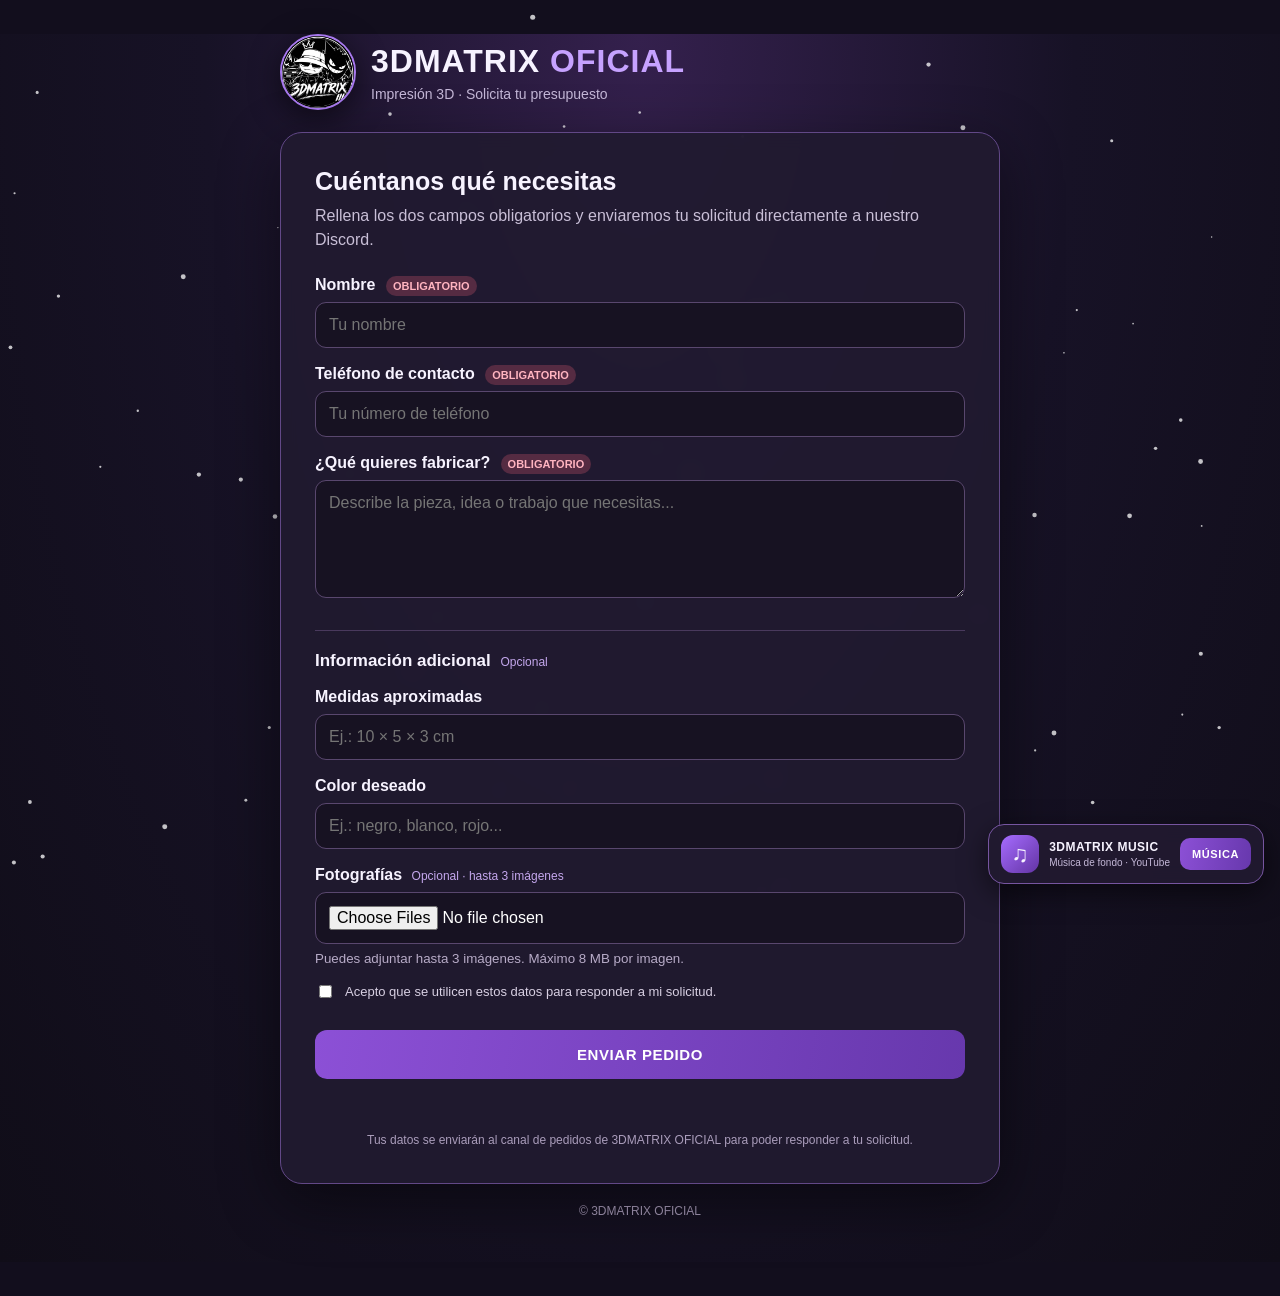
<file: index.html>
<!doctype html>
<html lang="es">
<head>
  <meta charset="utf-8">
  <meta name="viewport" content="width=device-width, initial-scale=1">
  <meta name="theme-color" content="#171226">
  <title>3DMATRIX OFICIAL | Solicitar presupuesto</title>
  <link rel="stylesheet" href="style.css">
</head>
<body>
  <canvas id="snow" aria-hidden="true"></canvas>
  <main class="wrap">
    <header class="brand">
      <img class="brand-logo" src="logo.jpg" alt="Logo 3DMATRIX OFICIAL">
      <div><h1>3DMATRIX <span>OFICIAL</span></h1><p>Impresión 3D · Solicita tu presupuesto</p></div>
    </header>

    <section class="panel">
      <h2>Cuéntanos qué necesitas</h2>
      <p class="intro">Rellena los dos campos obligatorios y enviaremos tu solicitud directamente a nuestro Discord.</p>
      <form id="orderForm">
        <label for="name">Nombre <b class="required">Obligatorio</b></label>
        <input id="name" name="name" type="text" autocomplete="name" placeholder="Tu nombre" required maxlength="80">

        <label for="phone">Teléfono de contacto <b class="required">Obligatorio</b></label>
        <input id="phone" name="phone" type="tel" autocomplete="tel" placeholder="Tu número de teléfono" required maxlength="30">

        <label for="description">¿Qué quieres fabricar? <b class="required">Obligatorio</b></label>
        <textarea id="description" name="description" rows="5" placeholder="Describe la pieza, idea o trabajo que necesitas..." required maxlength="1800"></textarea>

        <div class="optional-title">Información adicional <span>Opcional</span></div>
        <label for="dimensions">Medidas aproximadas</label>
        <input id="dimensions" name="dimensions" type="text" placeholder="Ej.: 10 × 5 × 3 cm">

        <label for="color">Color deseado</label>
        <input id="color" name="color" type="text" placeholder="Ej.: negro, blanco, rojo...">

        <label for="photos">Fotografías <span class="optional">Opcional · hasta 3 imágenes</span></label>
        <input id="photos" name="photos" type="file" accept="image/*" multiple>
        <small class="hint">Puedes adjuntar hasta 3 imágenes. Máximo 8 MB por imagen.</small>

        <label class="consent"><input id="consent" type="checkbox" required> <span>Acepto que se utilicen estos datos para responder a mi solicitud.</span></label>
        <button id="submitBtn" type="submit">ENVIAR PEDIDO</button>
        <p id="status" class="status" role="status" aria-live="polite"></p>
      </form>
      <p class="privacy">Tus datos se enviarán al canal de pedidos de 3DMATRIX OFICIAL para poder responder a tu solicitud.</p>
    </section>
    <footer>© 3DMATRIX OFICIAL</footer>
  </main>

  <aside class="music-player" aria-label="Reproductor de música">
    <div class="music-icon">♫</div>
    <div class="music-info">
      <strong>3DMATRIX MUSIC</strong>
      <span>Música de fondo · YouTube</span>
    </div>
    <button class="music-toggle" id="musicToggle" type="button" aria-label="Mostrar u ocultar reproductor">MÚSICA</button>
    <div class="youtube-frame" id="youtubeFrame" hidden>
      <iframe
        id="youtubeMusic"
        title="Música de fondo de 3DMATRIX OFICIAL"
        width="280"
        height="158"
        src="https://www.youtube-nocookie.com/embed/AmBBSd6CWcs?enablejsapi=1&loop=1&playlist=AmBBSd6CWcs&controls=1&rel=0"
        allow="encrypted-media; picture-in-picture"
        referrerpolicy="strict-origin-when-cross-origin"
        allowfullscreen>
      </iframe>
      <p>La reproducción comienza cuando pulses play. El bucle depende de la disponibilidad del vídeo en YouTube.</p>
    </div>
  </aside>

  <script src="config.js"></script>
  <script src="script.js"></script>
</body>
</html>
</file>
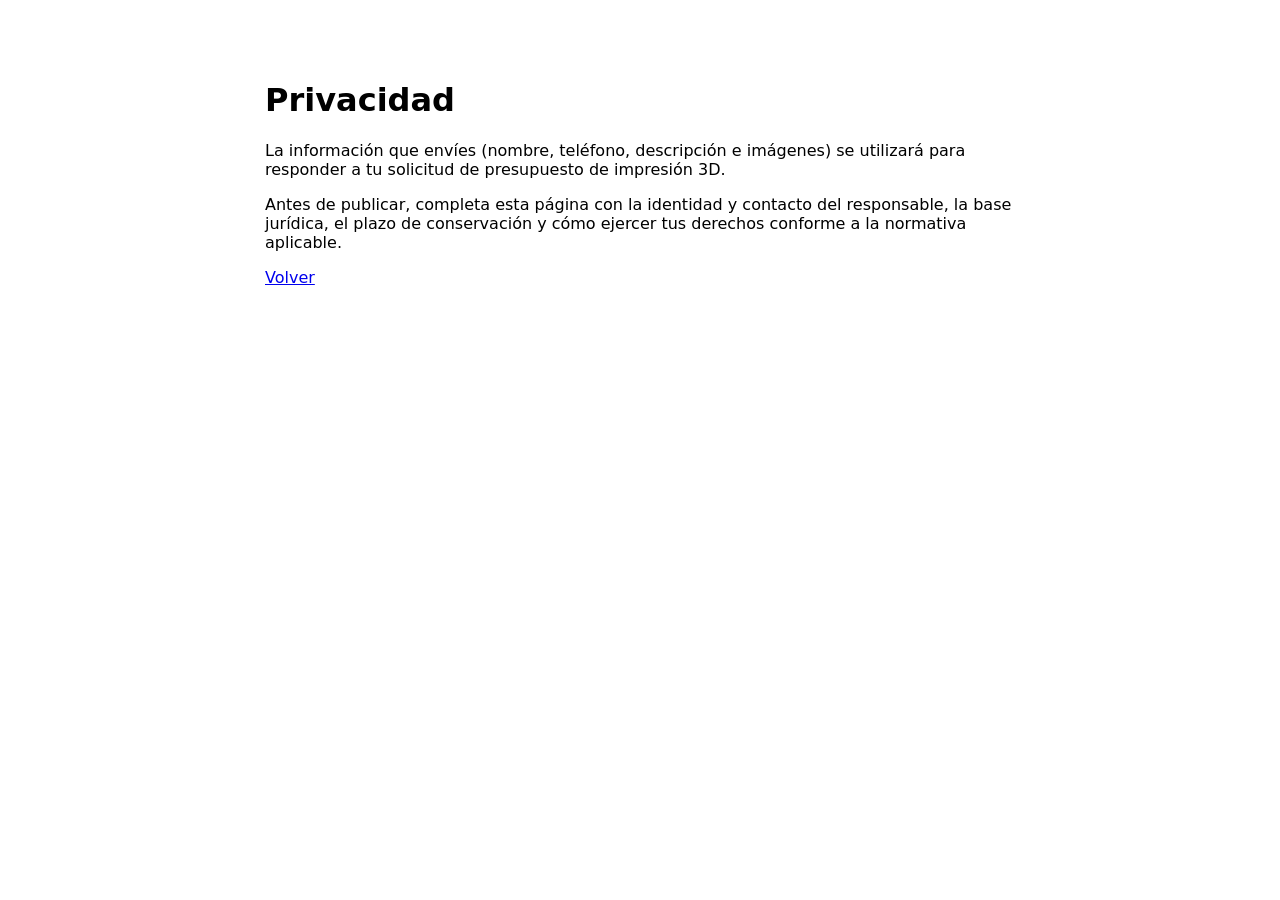
<file: privacy.html>
<!doctype html><html lang="es"><meta charset="utf-8"><meta name="viewport" content="width=device-width"><title>Privacidad</title><body style="font-family:system-ui;max-width:750px;margin:40px auto;padding:20px"><h1>Privacidad</h1><p>La información que envíes (nombre, teléfono, descripción e imágenes) se utilizará para responder a tu solicitud de presupuesto de impresión 3D.</p><p>Antes de publicar, completa esta página con la identidad y contacto del responsable, la base jurídica, el plazo de conservación y cómo ejercer tus derechos conforme a la normativa aplicable.</p><p><a href="index.html">Volver</a></p></body></html>
</file>
<file: style.css>
*{box-sizing:border-box}html{min-height:100%;background:#120e1d}body{margin:0;min-height:100vh;font-family:Arial,Helvetica,sans-serif;color:#f7f3ff;background:radial-gradient(ellipse at top,#34204d 0,#171226 48%,#100d18 100%);overflow-x:hidden}#snow{position:fixed;inset:0;width:100%;height:100%;pointer-events:none;z-index:0}.wrap{position:relative;z-index:1;width:min(720px,calc(100% - 28px));margin:34px auto;padding-bottom:24px}.brand{display:flex;align-items:center;gap:15px;margin:0 0 22px}.brand-logo{width:76px;height:76px;object-fit:cover;border-radius:50%;border:2px solid #a879ef;box-shadow:0 8px 30px #0008}.brand h1{margin:0;font-size:clamp(22px,5vw,32px);letter-spacing:1px}.brand h1 span{color:#c6a2ff}.brand p{margin:6px 0 0;color:#c5b8d8;font-size:14px}.panel{background:#211a30ed;border:1px solid #624887;border-radius:22px;padding:clamp(20px,5vw,34px);box-shadow:0 18px 60px #0007;backdrop-filter:blur(8px)}h2{margin:0 0 8px;font-size:25px}.intro{color:#c9bfd7;line-height:1.5;margin:0 0 24px}label{display:block;font-weight:700;margin:17px 0 8px}.required{font-size:11px;color:#ffb4c0;background:#552b42;padding:4px 7px;border-radius:20px;margin-left:6px;text-transform:uppercase}input[type=text],input[type=tel],textarea,input[type=file]{width:100%;border:1px solid #59476e;border-radius:11px;background:#171222;color:#fff;padding:13px;font:inherit}textarea{resize:vertical;min-height:110px}input:focus,textarea:focus{outline:2px solid #a879ef;border-color:transparent}.optional-title{margin-top:28px;padding-top:20px;border-top:1px solid #49395d;font-size:17px;font-weight:800}.optional-title span,.optional{font-size:12px;color:#c4a7ed;font-weight:500;margin-left:5px}.hint{display:block;color:#b8acc8;margin-top:7px}.consent{display:flex;align-items:flex-start;gap:10px;font-weight:400;color:#d8d0e3;font-size:13px;line-height:1.45}.consent input{margin-top:2px;accent-color:#9c69e8}button{width:100%;border:0;border-radius:12px;padding:16px;margin-top:20px;background:linear-gradient(100deg,#8c50d6,#6738ad);color:#fff;font-weight:900;font-size:15px;letter-spacing:.6px;cursor:pointer}button:disabled{opacity:.55;cursor:wait}.status{min-height:20px;font-weight:700;text-align:center}.status.ok{color:#91e4b0}.status.err{color:#ff9daa}.privacy,footer{text-align:center;color:#aa9dbb;font-size:12px;line-height:1.5}.privacy{margin:16px 0 0}footer{margin:18px 0}@media(max-width:480px){.wrap{margin:20px auto}.brand{gap:11px}.brand-logo{width:60px;height:60px}}


/* Reproductor de música de YouTube */
.music-player{position:fixed;right:16px;bottom:16px;z-index:5;display:flex;align-items:center;gap:10px;flex-wrap:wrap;max-width:calc(100vw - 32px);padding:10px 12px;border:1px solid #7655a0;border-radius:16px;background:#211a30f2;box-shadow:0 8px 28px #0008;backdrop-filter:blur(10px)}
.music-icon{width:38px;height:38px;display:grid;place-items:center;border-radius:12px;background:linear-gradient(135deg,#a66cff,#6334a4);font-size:23px;font-weight:900}
.music-info{display:flex;flex-direction:column;gap:3px;min-width:105px}.music-info strong{font-size:12px;letter-spacing:.5px}.music-info span{font-size:10px;color:#c5b8d8}
.music-toggle{width:auto;margin:0;padding:10px 12px;border-radius:10px;font-size:11px}
.youtube-frame{flex-basis:100%;width:280px;max-width:100%}.youtube-frame iframe{display:block;width:280px;max-width:100%;height:auto;aspect-ratio:16/9;border:0;border-radius:10px}.youtube-frame p{margin:7px 0 0;color:#b8acc8;font-size:10px;line-height:1.4}
@media(max-width:480px){.music-player{right:10px;bottom:10px}.music-info{min-width:90px}.youtube-frame{width:min(280px,calc(100vw - 56px))}}
</file>
